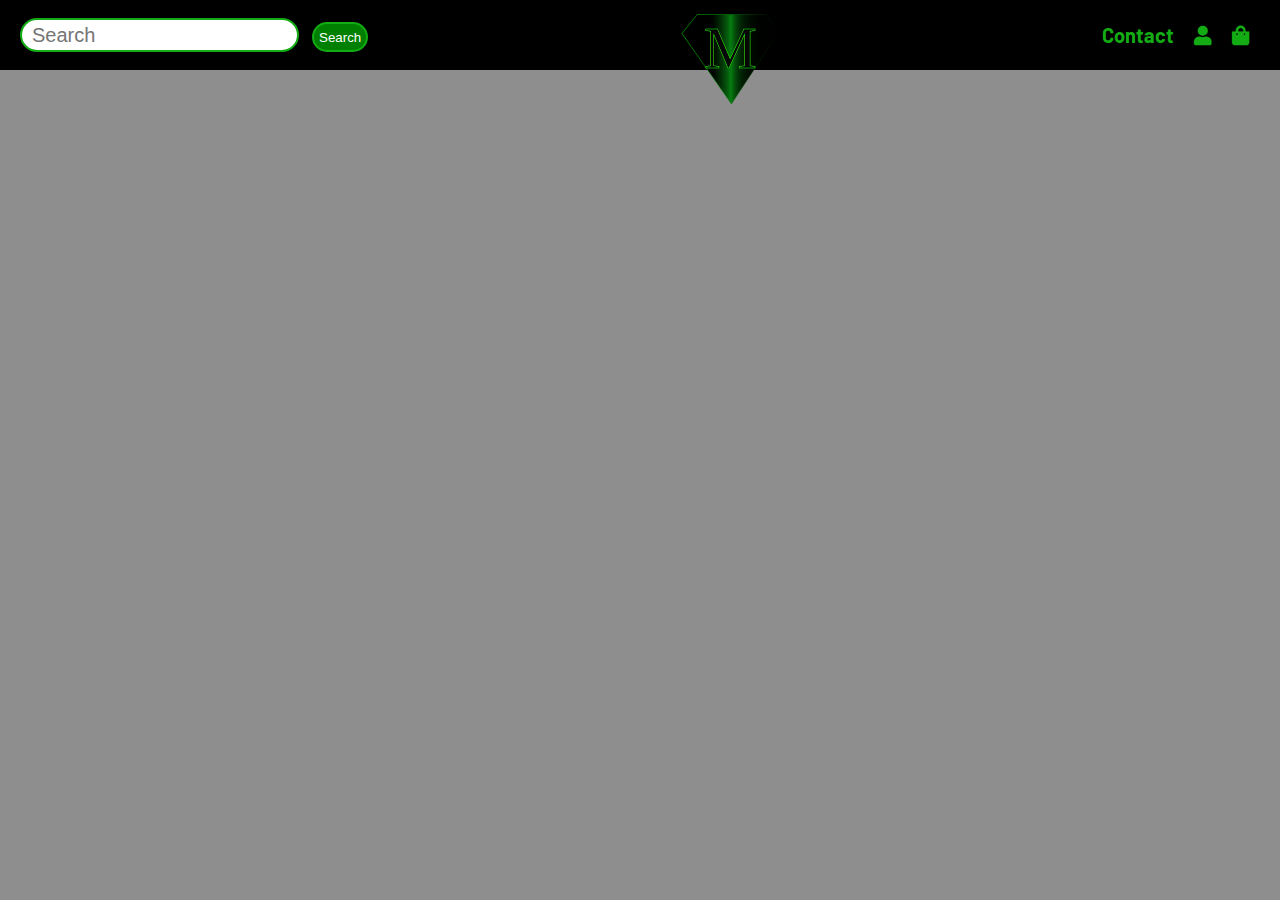
<file: E-Commerce website/index.html>
<!DOCTYPE html>
<html lang="en">
<head>
    <meta charset="UTF-8">
    <meta name="viewport" content="width=device-width, initial-scale=1.0">
    <title>E-commerce </title>
    <link rel="stylesheet" href="style.css">
    <link rel="preconnect" href="https://fonts.gstatic.com">
  <link href="https://fonts.googleapis.com/css2?family=Barlow:wght@300&display=swap" rel="stylesheet">
  <link rel="stylesheet" href="https://cdnjs.cloudflare.com/ajax/libs/font-awesome/5.15.1/css/all.min.css">
</head>
<body>
<!--  ----------------------------------------- Header ----------------------------------- -->
    <header>
<!--------------- Nav-bar------------------->
  <section class="nav-bar">

               <div class="search-box">
                   <form>
                         <input  type="text" placeholder="Search" name="" id="s-box">
                         <button>Search</button>
                   </form>
               </div>


            <div class="logo">
                <img src="logo3.svg" alt="">
            </div>

            <div class="links">
                   <ul>
                       
                       <li><a href="#">Contact</a></li>
                       <li><a href="#"><i class="fa fa-user"></i></a></li>
                       <li> <a href="#"><i class="fa fa-shopping-bag"></i></a> </li>
                   </ul>
            </div>
            </div>
</section>
<!--------------- Nav-bar------------------->

    </header>
<!--   ---------------------------------------- Header --------------------------------------- -->



<!----------------------------- Main -------------------------- -->

<Main>
   
</Main>

    <footer>

    </footer>

    
</body>
</html>
</file>
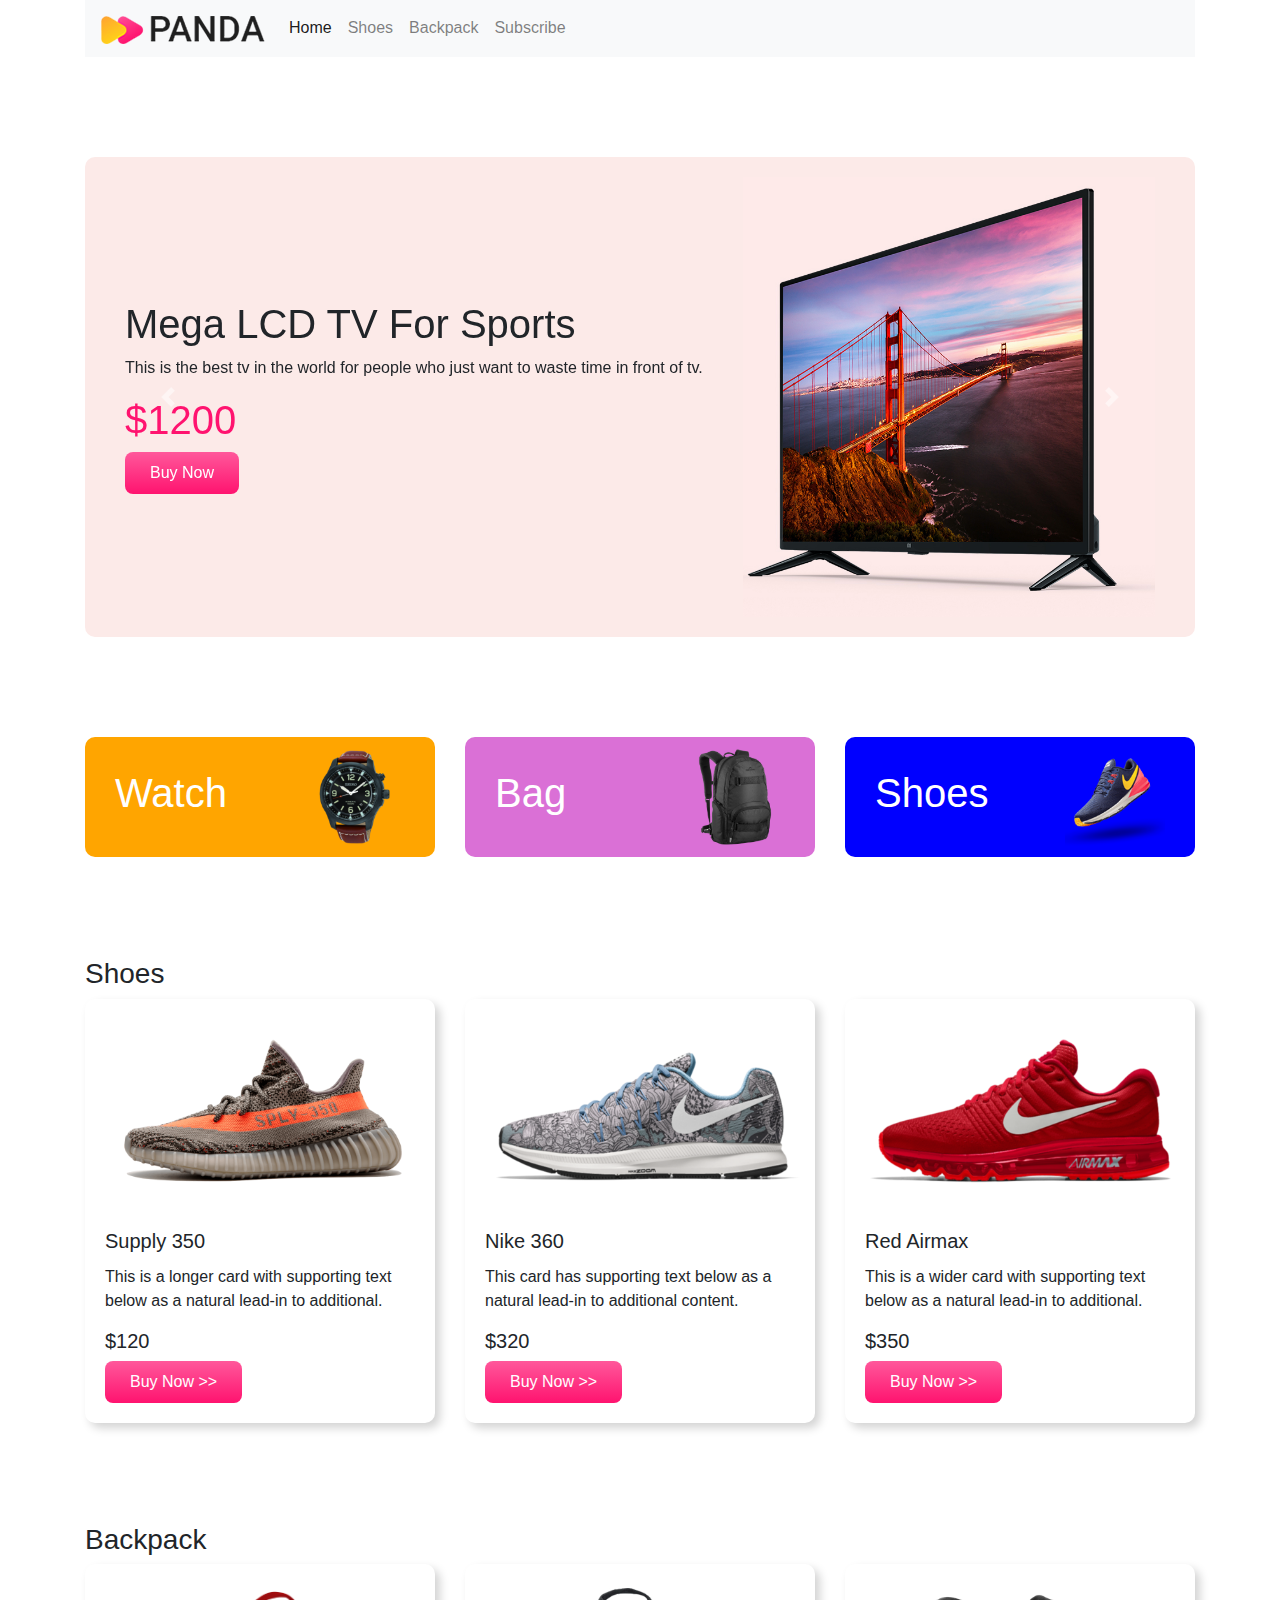
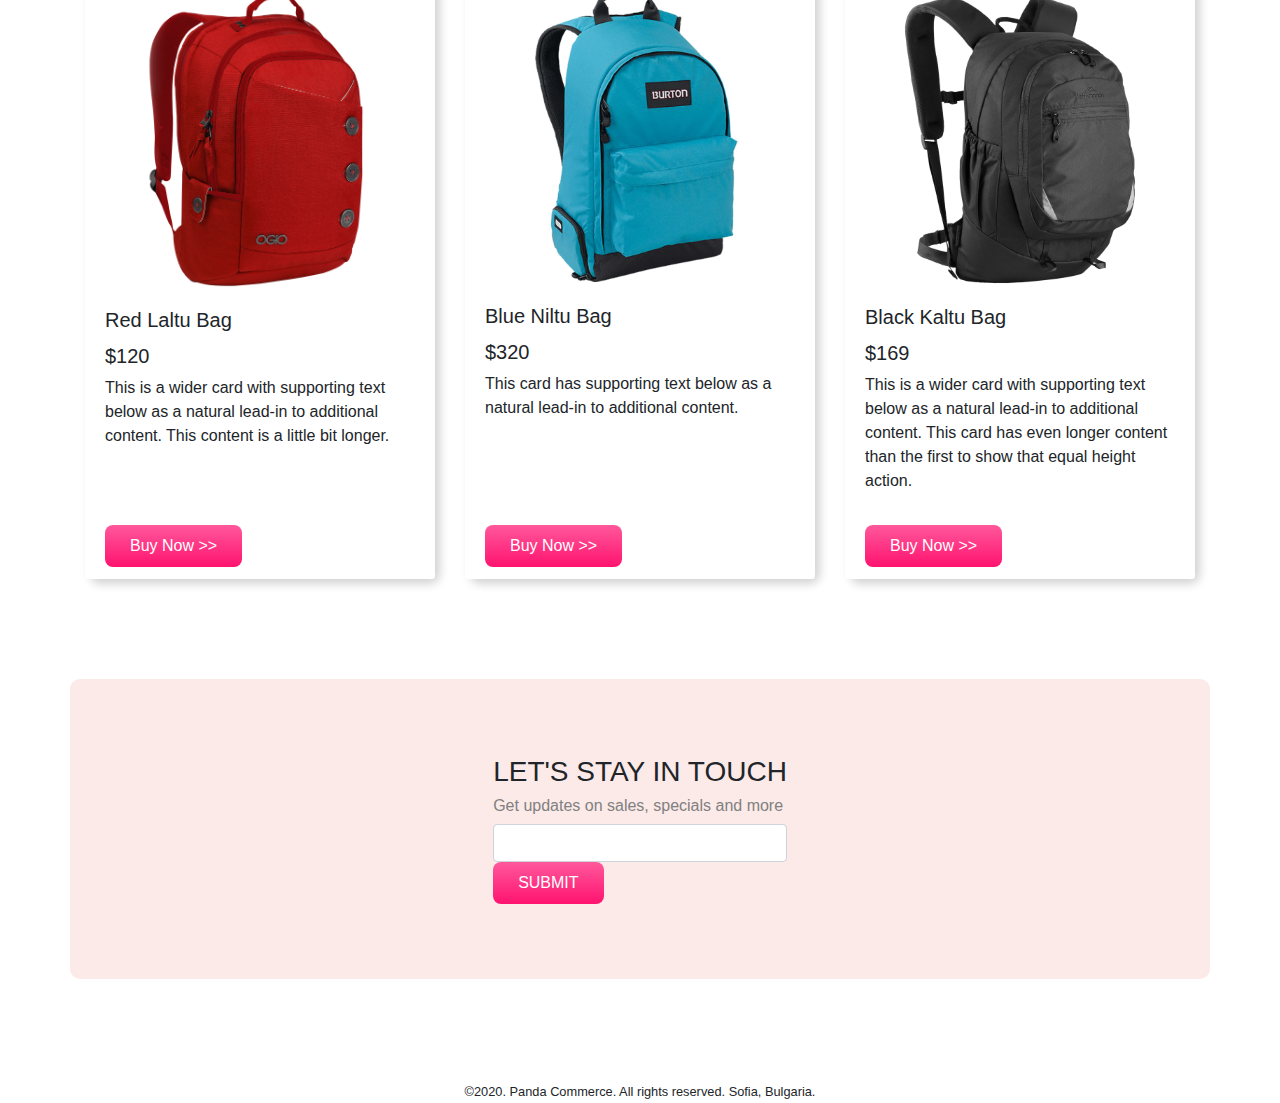
<file: panda-commerce-master/index.html>
<!DOCTYPE html>
<html lang="en">
<head>
    <meta charset="UTF-8">
    <meta name="viewport" content="width=device-width, initial-scale=1.0">
    <meta http-equiv="X-UA-Compatible" content="ie=edge">
    <title>Panda Commerce</title>
    <link rel="stylesheet" href="https://stackpath.bootstrapcdn.com/bootstrap/4.4.1/css/bootstrap.min.css" integrity="sha384-Vkoo8x4CGsO3+Hhxv8T/Q5PaXtkKtu6ug5TOeNV6gBiFeWPGFN9MuhOf23Q9Ifjh" crossorigin="anonymous">
    <link rel="stylesheet" href="style.css">
</head>
<body>
    <div class="container">
        <nav class="navbar navbar-expand-lg navbar-light bg-light">
            <a class="navbar-brand" href="#">
                <img src="images/logo.png" alt="">
            </a>
            <button class="navbar-toggler" type="button" data-toggle="collapse" data-target="#navbarNav" aria-controls="navbarNav" aria-expanded="false" aria-label="Toggle navigation">
              <span class="navbar-toggler-icon"></span>
            </button>
            <div class="collapse navbar-collapse" id="navbarNav">
              <ul class="navbar-nav">
                <li class="nav-item active">
                  <a class="nav-link" href="#">Home <span class="sr-only">(current)</span></a>
                </li>
                <li class="nav-item">
                  <a class="nav-link" href="#shoes">Shoes</a>
                </li>
                <li class="nav-item">
                  <a class="nav-link" href="#backpack">Backpack</a>
                </li>
                <li class="nav-item">
                  <a class="nav-link" href="#subscribe">Subscribe</a>
                </li>
              </ul>
            </div>
          </nav>
    </div>
    <div class="container">
        <div id="carouselExampleControls" class="carousel slide orange-bg" data-ride="carousel">
            <div class="carousel-inner">
              <div class="carousel-item active">
                <div class="row align-items-center">
                    <div class="col-md-7">
                        <h1>Mega LCD TV For Sports</h1>
                        <p>This is the best tv in the world for people who just want to waste time in front of tv.</p>
                        <h1 class="price">$1200</h1>
                        <button class="buy-now-button">Buy Now</button>
                    </div>
                    <div class="col-md-5">
                        <img src="images/banner-images/tv.png" class="d-block w-100" alt="...">
                    </div>
                </div>
              </div>
              <div class="carousel-item">
                  <div class="row  align-items-center">
                      <div class="col-md-7">
                        <h1>Cool Dude Headphone</h1>
                        <p>This is the best headphone in the world for people who just want to waste time in front of funky world.</p>
                        <h1 class="price">$420</h1>
                        <button class="buy-now-button">Buy Now</button>
                      </div>
                      <div class="col-md-5">
                        <img src="images/banner-images/headphone.png" class="d-block w-100" alt="...">
                      </div>
                  </div>
              </div>
              <div class="carousel-item">
                  <div class="row align-items-center">
                      <div class="col-md-7">
                        <h1>X-Box for your living room</h1>
                        <p>This is the best x-box in the world for people who just want to waste time in front of fake sports.</p>
                        <h1 class="price">$600</h1>
                        <button class="buy-now-button">Buy Now</button>
                      </div>
                      <div class="col-md-5">
                        <img src="images/banner-images/xbox.png" class="d-block w-100" alt="...">
                      </div>
                  </div>
              </div>
            </div>
            <a class="carousel-control-prev" href="#carouselExampleControls" role="button" data-slide="prev">
              <span class="carousel-control-prev-icon" aria-hidden="true"></span>
              <span class="sr-only">Previous</span>
            </a>
            <a class="carousel-control-next" href="#carouselExampleControls" role="button" data-slide="next">
              <span class="carousel-control-next-icon" aria-hidden="true"></span>
              <span class="sr-only">Next</span>
            </a>
          </div>
    </div>
    
    <div class="container categories">
      <div class="row">
        <div class="col-md-4">
          <div class="d-flex justify-content-between align-items-center cat1">
            <h1>Watch</h1>
            <img src="images/categories/watch.png" alt="">
          </div>
        </div>
        <div class="col-md-4">
          <div class="d-flex justify-content-between align-items-center cat2">
            <h1>Bag</h1>
            <img src="images/categories/bag.png" alt="">
          </div>
        </div>
        <div class="col-md-4">
          <div class="d-flex justify-content-between align-items-center cat3">
            <h1>Shoes</h1>
            <img src="images/categories/shoes.png" alt="">
          </div>
        </div>
      </div>
    </div>

    <div class="container shoes" id="shoes">
      <h3>Shoes</h3>
      <div class="card-deck">
        <div class="card">
          <img src="images/shoes/shoe-1.png" class="card-img-top" alt="...">
          <div class="card-body">
            <h5 class="card-title">Supply 350</h5>
            <p class="card-text">This is a longer card with supporting text below as a natural lead-in to additional.</p>
            <h5>$120</h5>
            <button class="buy-now-button">Buy Now >></button>
          </div>
        </div>
        <div class="card">
          <img src="images/shoes/shoe-2.png" class="card-img-top" alt="...">
          <div class="card-body">
            <h5 class="card-title">Nike 360</h5>
            <p class="card-text">This card has supporting text below as a natural lead-in to additional content.</p>
            <h5>$320</h5>
            <button class="buy-now-button">Buy Now >></button>
          </div>
        </div>
        <div class="card">
          <img src="images/shoes/shoe-3.png" class="card-img-top" alt="...">
          <div class="card-body">
            <h5 class="card-title">Red Airmax</h5>
            <p class="card-text">This is a wider card with supporting text below as a natural lead-in to additional.</p>
            <h5>$350</h5>
            <button class="buy-now-button">Buy Now >></button>
          </div>
        </div>
      </div>
    </div>
    
    <div class="container" id="backpack">
      <h3>Backpack</h3>
      <div class="card-deck">
        <div class="card">
          <img src="images/bags/bag-1.png" class="card-img-top" alt="...">
          <div class="card-body">
            <h5 class="card-title">Red Laltu Bag</h5>
            <h5>$120</h5>
            <p class="card-text">This is a wider card with supporting text below as a natural lead-in to additional content. This content is a little bit longer.</p>
          </div>
          <div class="card-footer">
            <button class="buy-now-button">Buy Now >></button>
          </div>
        </div>
        <div class="card">
          <img src="images/bags/bag-2.png" class="card-img-top" alt="...">
          <div class="card-body">
            <h5 class="card-title">Blue Niltu Bag</h5>
            <h5>$320</h5>
            <p class="card-text">This card has supporting text below as a natural lead-in to additional content.</p>
          </div>
          <div class="card-footer">
            <button class="buy-now-button">Buy Now >></button>
          </div>
        </div>
        <div class="card">
          <img src="images/bags/bag-3.png" class="card-img-top" alt="...">
          <div class="card-body">
            <h5 class="card-title">Black Kaltu Bag</h5>
            <h5>$169</h5>
            <p class="card-text">This is a wider card with supporting text below as a natural lead-in to additional content. This card has even longer content than the first to show that equal height action.</p>
          </div>
          <div class="card-footer">
            <button class="buy-now-button">Buy Now >></button>
          </div>
        </div>
      </div>
    </div>
    
    <div class="container d-flex align-items-center justify-content-center orange-bg" id="subscribe">
      <div>
        <h3>LET'S STAY IN TOUCH</h3>
        <h6>Get updates on sales, specials and more</h6>
        <input class="form-control" type="text">
        <button class="buy-now-button">SUBMIT</button>
      </div>
    </div>

    <footer>
      <small> ©2020. Panda Commerce. All rights reserved. Sofia, Bulgaria. </small>
    </footer>

    <script src="https://code.jquery.com/jquery-3.4.1.slim.min.js" integrity="sha384-J6qa4849blE2+poT4WnyKhv5vZF5SrPo0iEjwBvKU7imGFAV0wwj1yYfoRSJoZ+n" crossorigin="anonymous"></script>
    <script src="https://cdn.jsdelivr.net/npm/popper.js@1.16.0/dist/umd/popper.min.js" integrity="sha384-Q6E9RHvbIyZFJoft+2mJbHaEWldlvI9IOYy5n3zV9zzTtmI3UksdQRVvoxMfooAo" crossorigin="anonymous"></script>
    <script src="https://stackpath.bootstrapcdn.com/bootstrap/4.4.1/js/bootstrap.min.js" integrity="sha384-wfSDF2E50Y2D1uUdj0O3uMBJnjuUD4Ih7YwaYd1iqfktj0Uod8GCExl3Og8ifwB6" crossorigin="anonymous"></script>
</body>
</html>
</file>
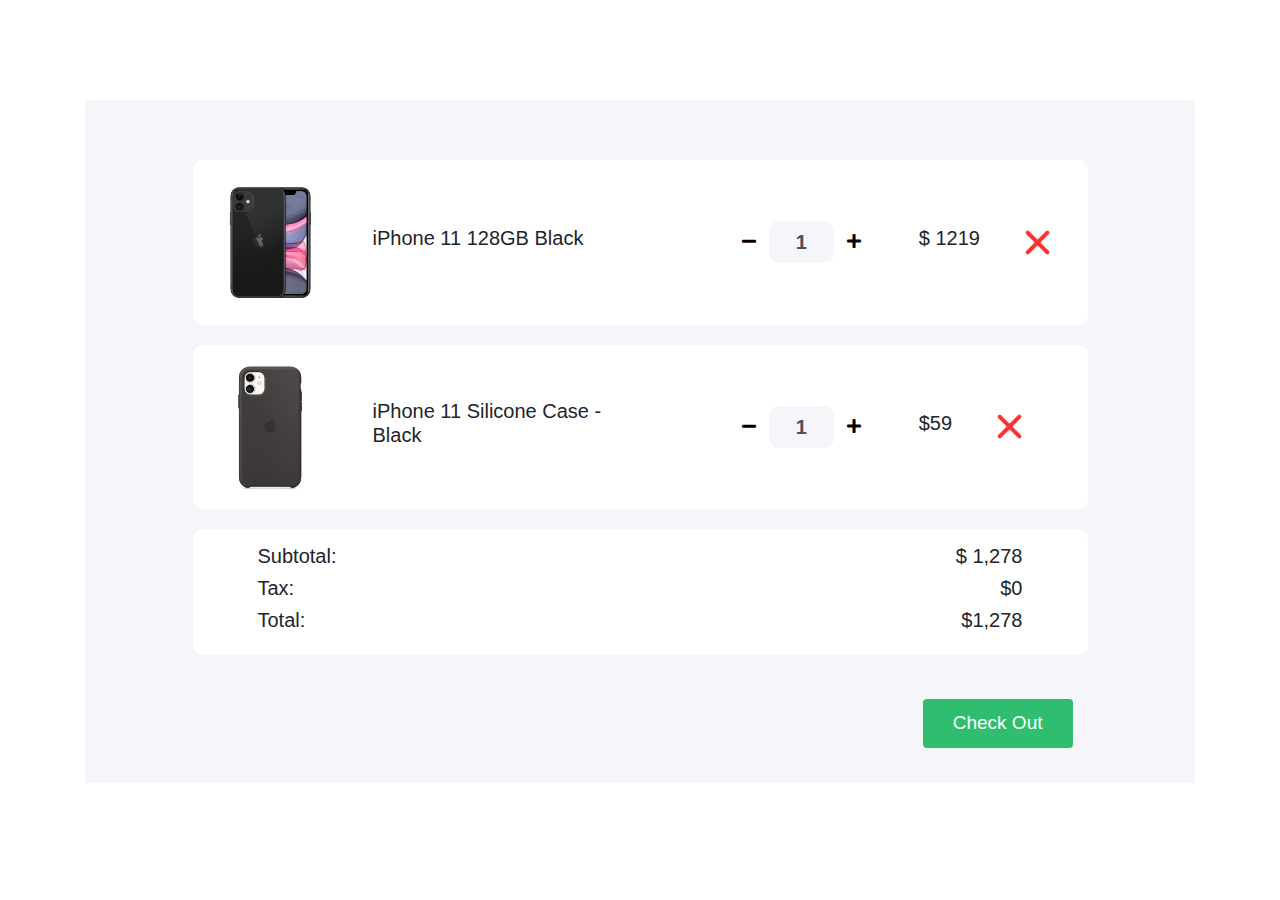
<file: Shopping Cart/index.html>
<!DOCTYPE html>
<html>

<head>
   <title>Shopping Cart</title>
   <meta charset="utf-8">
   <meta name="viewport" content="width=device-width, initial-scale=1">
   <link rel="stylesheet" href="https://maxcdn.bootstrapcdn.com/bootstrap/4.0.0/css/bootstrap.min.css">
   <link href="https://cdnjs.cloudflare.com/ajax/libs/font-awesome/5.11.2/css/all.css" rel="stylesheet" />
   <link href="style.css" rel="stylesheet">
</head>

<body>

   <section>
      <div class="container">
         <div class="cart">
            <div class="col-md-12 col-lg-10 mx-auto">
               <div class="cart-item">
                  <div class="row">
                     <div class="col-md-7 center-item">
                        <img src="images/product-1.png" alt="">
                        <h5>iPhone 11 128GB Black</h5>
                     </div>

                     <div class="col-md-5 center-item">
                        <div class="input-group number-spinner">
                           <button class="btn btn-default" id="minus-button"><i class="fas fa-minus"></i></button>
                           <input type="text" class="form-control text-center" id="plous-input" value = "1">
                           <button class="btn btn-default"  id="plous-button1"><i class="fas fa-plus"></i></button>
                        </div>
                        <h5> $ <span id="prise">1219</span> </h5>
                        <img src="images/remove.png" alt="" class="remove-item">
                     </div>
                  </div>
               </div>

               <div class="cart-item">
                  <div class="row">
                     <div class="col-md-7 center-item mx-auto">
                        <img src="images/product-2.png" alt="">
                        <h5>iPhone 11 Silicone Case - Black</h5>
                     </div>
                     <div class="col-md-5 center-item">
                        <div class="input-group number-spinner">
                           <button class="btn btn-default"><i class="fas fa-minus"></i></button>
                           <input type="text" class="form-control text-center" value="1">
                           <button class="btn btn-default"><i class="fas fa-plus"></i></button>

                        </div>
                        <h5>$59</h5>
                        <img src="images/remove.png" alt="" class="remove-item">
                     </div>
                  </div>
               </div>

               <div class="cart-item">
                  <div class="row">

                     <div class="col-md-8">
                        <h5>Subtotal: </h5>
                        <h5>Tax:</h5>
                        <h5>Total:</h5>
                     </div>

                     <div class="col-md-4 status">
                        <h5>$ <span id="subtotal">1,278</span> </h5>
                        <h5>$0</h5>
                        <h5>$1,278</h5>
                     </div>
                  </div>
               </div>
               <div class="col-md-12 pt-4 pb-4">
                  <button type="button" class="btn btn-success check-out">Check Out</button>
               </div>
            </div>
         </div>
      </div>
   </section>

   <script>
      const plousButton = document.getElementById ("plous-button1");
         plousButton.addEventListener("click", function () {
   
         const inputValueNum = inputValueToNumber ("plous-input");
         const increaseValue = inputValueNum + 1;
         document.getElementById ("plous-input").value = increaseValue;
           
         const currentPriseNum = innerTextToNumber ("prise");   
         const currentPrise =  currentPriseNum + 1219;
         document.getElementById ("prise").innerText = currentPrise;
      })
      function  innerTextToNumber (id) {
         const number = document.getElementById (id).innerText;
         const newNum = parseFloat (number);
         return newNum;
         }  
      function inputValueToNumber (id) {
         const Value = document.getElementById (id).value;
         const ValueNum = parseFloat (Value);
         return ValueNum;
      }
      const minusButton = document.getElementById ("minus-button");
      minusButton.addEventListener("click", function () {
   
       const inputValueNum = inputValueToNumber ("plous-input");
       const dicraceValue = inputValueNum - 1;
       document.getElementById ("plous-input").value = dicraceValue;

       const dicracePrise = innerTextToNumber ("prise");
       const latestPrise = dicracePrise - 1219;
       document.getElementById ("prise").innerText = latestPrise;

   if (dicraceValue < 1) {

      document.getElementById ("plous-input").value = 1;
   }
   if (dicracePrise == 1219) {

      document.getElementById ("prise").innerText = 1219;
   }
   
})
      
   
   </script>
</body>


</html>
</file>
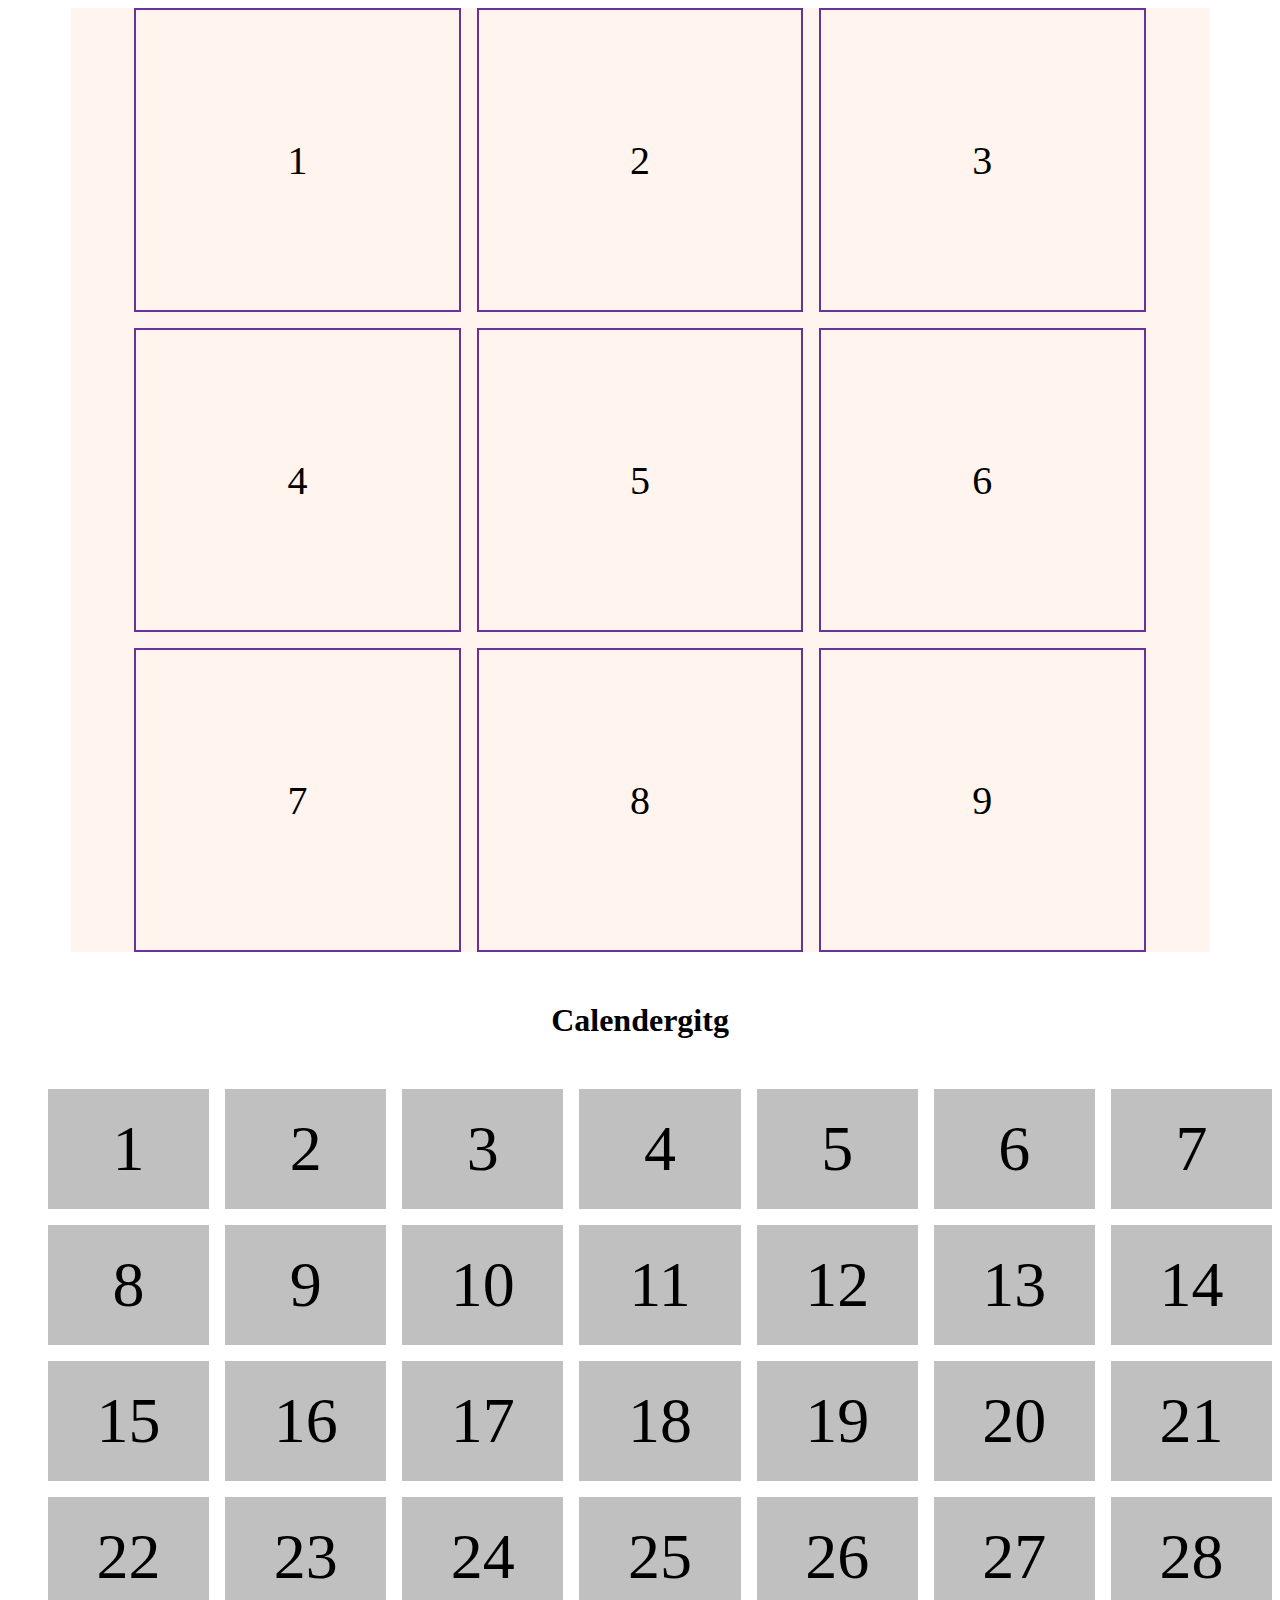
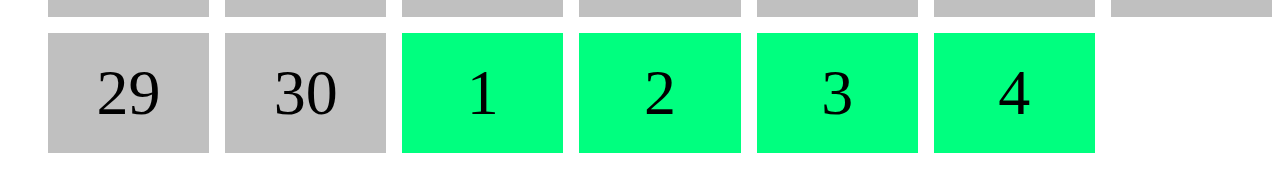
<file: grid system/grid.html>
<!DOCTYPE html>
<html lang="en">
<head>
    <meta charset="UTF-8">
    <meta name="viewport" content="width=device-width, initial-scale=1.0">
    <title>CSS grid System</title>
    <link rel="stylesheet" href="style.css">
    <link rel="stylesheet" href="style.css">
</head>
<body>
    <div class="content">

        <div class="box">
            1
        </div>

        <div class="box">
            2
        </div>
        <div class="box">
           3 
        </div>
        <div class="box">
            4
        </div>
        <div class="box">
            5
        </div>
        <div class="box">
            6
        </div>
        <div class="box">
            7
        </div>
        <div class="box">
            8
        </div>
        <div class="box">
            9
        </div>

    </div>

    <div class="calender">
        <h1>Calendergitg</h1>
       <ul>
           <li>1</li>
           <li>2</li>
           <li>3</li>
           <li>4</li>
           <li>5</li>
           <li>6</li>
           <li>7</li>
           <li>8</li>
           <li>9</li>
           <li>10</li>
           <li>11</li>
           <li>12</li>
           <li>13</li>
           <li>14</li>
           <li>15</li>
           <li>16</li>
           <li>17</li>
           <li>18</li>
           <li>19</li>
           <li>20</li>
           <li>21</li>
           <li>22</li>
           <li>23</li>
           <li>24</li>
           <li>25</li>
           <li>26</li>
           <li>27</li>
           <li>28</li>
           <li>29</li>
           <li>30</li>
           <li class="other-month">1</li>
           <li class="other-month">2</li>
           <li class="other-month">3</li>
           <li class="other-month">4</li>
       </ul>
    </div>
</body>
</html>
</file>
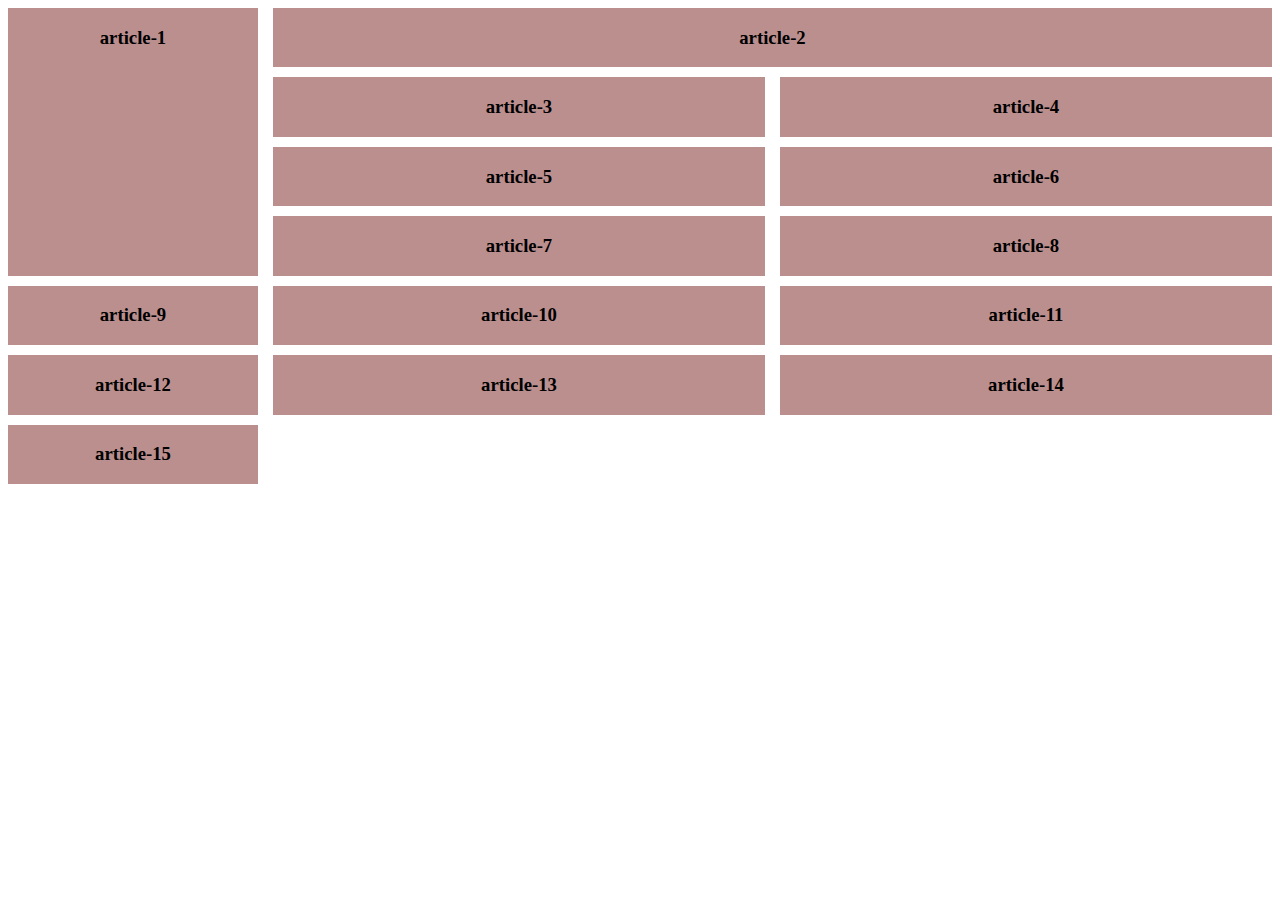
<file: grid system/grid/grid.html>
<!DOCTYPE html>
<html lang="en">
<head>
    <meta charset="UTF-8">
    <meta name="viewport" content="width=device-width, initial-scale=1.0">
    <title>grid system</title>
    <link rel="stylesheet" href="style.css">
</head>
<body>
    <section class="container">
    <article class="article article-1">
        <h3>article-1</h3>
    </article>
    <article class="article article-2">
        <h3>article-2</h3>
    </article>
    <article class="article article-3">
        <h3>article-3</h3>
    </article>
    <article class="article article-4">
        <h3>article-4</h3>
    </article>
    <article class="article article-5">
        <h3>article-5</h3>
    </article>
    <article class="article article-6">
        <h3>article-6</h3>
    </article>
    <article class="article article-7">
        <h3>article-7</h3>
    </article>
    <article class="article article-8">
        <h3>article-8</h3>
    </article>
    <article class="article article-9">
        <h3>article-9</h3>
    </article>
    <article class="article article-10">
        <h3>article-10</h3>
    </article>
    <article class="article article-11">
        <h3>article-11</h3>
    </article>
    <article class="article article-12">
        <h3>article-12</h3>
    </article>
    <article class="article article-13">
        <h3>article-13</h3>
    </article>
    <article class="article article-14">
        <h3>article-14</h3>
    </article>
    <article class="article article-15">
        <h3>article-15</h3>
    </article>
</section>
</body>
</html>
</file>
<file: E-Commerce website/style.css>
* {
    padding: 0;
    margin: 0;
}
body {

    font-family: 'Barlow', sans-serif;
    font-weight: bold;
    background-color: rgba(0, 0, 0, 0.445);
}
/*  __________________ _______________ Nav-bar ( No Boostrap style added here. I use only CSS style here. ) _________________________________ */


/* ---------styling------*/
.links ul li a{

    text-decoration: none;
    color:  #14ac14;
    font-size: 20px;
}
.links ul li a:hover {

    opacity: 70%;

}

.search-box form #s-box, button {

    height: 30px;
    border-radius: 50px;
    outline: none;
    border: 2px solid #14ac14;
    background-color: white;

}
.search-box form #s-box {

    font-size: 20px;
    padding-left: 10px;
 
}
button {

    padding: 5px;
    background-color: green;
    margin-left: 10px;
    color: white;

}
button:hover {

  
    background-color: black;
  
    color: white;

}
ul {

    list-style: none;
}
/* ---------styling------*/


/* ---------positioning------*/

.nav-bar {

    display: flex;
    align-items: center;
    justify-content: right;
    height: 70px;
    background-color: black;
}
.nav-bar .links ul {

    display: flex;
    margin: 0;
    padding: 0
}
.nav-bar .links ul li:last-child {

    margin-right: 20px;
}
.nav-bar .links ul li{

       padding: 10px;
}
.nav-bar .links {

    display: flex;
    justify-content: end;
}
.logo {

    margin: 0 auto;
}
.logo img{

    height: 100px;
    margin-top: 40px;
}

.search-box {
   
    margin-left: 20px;
    position: static;

}



/* ---------positioning------*/
/*  __________________ _______________ Nav-bar ( No Boostrap style added here. I use only CSS style here. )_________________________________ */
</file>
<file: panda-commerce-master/style.css>
.container{
    margin-bottom: 100px;
}
.orange-bg{
    background-color: #fceae8;
    border-radius: 10px;
}
.carousel-item{
    padding: 20px 40px;
}
.price{
    color: #FF136F;
}
.buy-now-button{
    background-image: linear-gradient(to bottom, #FF589B 0%, #FF136F 100%);
    color: #fff;
    border: none;
    border-radius: 8px;
    padding: 9px 25px;
    cursor: pointer;
}
.cat1, .cat2, .cat3{
    padding: 10px 30px;
    border-radius: 10px;
}
.cat1{
    background-color: orange;
}
.cat2{
    background-color: orchid;
}
.cat3{
    background-color: blue;
}
.categories h1{
    color: white;
}
.categories img{
    width: 100px;
}
.card{
    border: none;
    border-radius: 10px;
    box-shadow: 5px 5px 10px lightgray;
}
.card-footer{
    background-color: white;
    border-top: none;
}
#subscribe{
    height: 300px;
}
#subscribe h6{
    color: gray;
}
footer{
    text-align: center;
}
</file>
<file: Shopping Cart/style.css>
body{
	background: #fff;
}
.cart{
	margin: 100px 0;
	background-color: #F6F5FA;;
	padding: 60px 0;
}
.total-price{
	padding-bottom: 15px;
}
.cart-item{
	background-color: #fff;
	border-radius: 10px;
	padding: 15px 20px;
	margin-bottom: 20px;
}
.center-item{
    display: flex;
    align-items: center;
    justify-content: flex-start;
}
.cart-item img{
	width: 115px;
}
.cart-item h5{
    padding: 0 45px;
}
.cart-item .remove-item{
	width: 25px!important;
}
.btn-default{
	background-color: #fff;
}
.cart-item .form-control{
	background-color: #F6F5FA;
	border: none;
    width: 65px;
    border-radius: 10px!important;
    font-weight: 700;
    font-size: 20px;
}
.input-group{
	width: unset;
}
.status{
	text-align: right;
}
.check-out{
    float: right;
    padding: 10px 30px;
	font-size: 19px;
	background-color: #2FBE70;
	border: none;
}
</file>
<file: grid system/style.css>
.box {

    display: flex;
    justify-content: center;
    align-items: center;
    height: 300px;
    border: 2px solid rebeccapurple;
    font-size: 40px;
}
.content {

    display: grid;
    grid-template-columns: repeat(3, 1fr);
    grid-gap: 1em;
    width: 80%;
    margin-left: 5%;
    background-color: seashell;
    padding: 0 5%;

}

.calender ul {

    display: grid;
    grid-template-columns: repeat(7, 1fr);
    grid-gap: 1em;

}
.calender ul li {

    list-style: none;
    font-size: 4em;
    height: 120px;
    background-color: silver;
    display: flex;
    justify-content: center;
    align-items: center;
}
.other-month {

    background-color: springgreen !important;
}
h1 {

    text-align: center;
    margin: 50px 0;
}
</file>
<file: grid system/grid/style.css>
.container {

    display: grid;
    grid-template-columns: 250px 1fr 1fr;
    grid-gap: 10px 15px;
}
.article {

    background-color: rosybrown;
    text-align: center;
}
.article-1 {

    grid-row: 1/span 4;
}

.article-2 {

    grid-column: 2/span 2;
}
</file>
